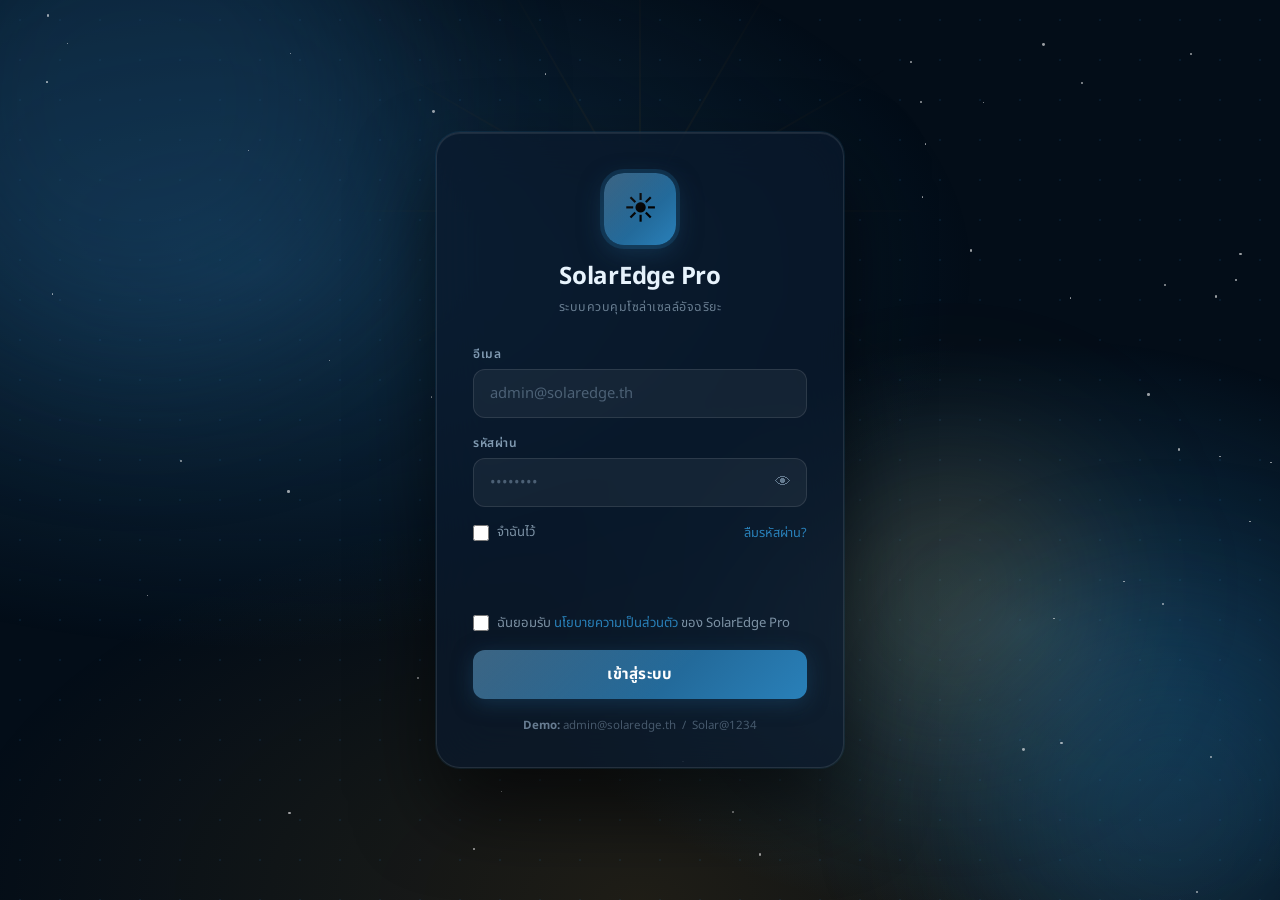
<file: login.html>
<!DOCTYPE html>
<html lang="th">
<head>
  <meta charset="UTF-8" />
  <meta name="viewport" content="width=device-width, initial-scale=1.0, maximum-scale=1.0" />
  <meta name="description" content="เข้าสู่ระบบ SolarEdge Pro — ระบบควบคุมโซล่าเซลล์อัจฉริยะ" />
  <title>เข้าสู่ระบบ — SolarEdge Pro</title>
  <link rel="preconnect" href="https://fonts.googleapis.com" />
  <link rel="preconnect" href="https://fonts.gstatic.com" crossorigin />
  <link href="https://fonts.googleapis.com/css2?family=Noto+Sans+Thai:wght@300;400;500;600;700&family=Inter:wght@300;400;500;600;700&display=swap" rel="stylesheet" />
  <style>
    /* ============================================================
       RESET & BASE
    ============================================================ */
    *, *::before, *::after { box-sizing: border-box; margin: 0; padding: 0; }

    :root {
      --primary:     #1A4A6E;
      --primary-h:   #15395a;
      --accent:      #2980B9;
      --accent-glow: rgba(41,128,185,.35);
      --success:     #27AE60;
      --danger:      #E74C3C;
      --warning:     #E67E22;
      --gold:        #F39C12;
      --font:        'Noto Sans Thai', 'Inter', sans-serif;
    }

    html, body {
      height: 100%;
      font-family: var(--font);
      -webkit-font-smoothing: antialiased;
    }

    body {
      min-height: 100vh;
      display: flex;
      align-items: center;
      justify-content: center;
      background: #030d18;
      overflow: hidden;
      position: relative;
    }

    /* ── Animated background ────────────────────────────── */
    .bg-canvas {
      position: fixed;
      inset: 0;
      z-index: 0;
      overflow: hidden;
    }

    .bg-canvas::before {
      content: '';
      position: absolute;
      inset: 0;
      background:
        radial-gradient(ellipse 80% 60% at 20% 30%, rgba(26,74,110,.55) 0%, transparent 70%),
        radial-gradient(ellipse 60% 50% at 80% 70%, rgba(41,128,185,.35) 0%, transparent 65%),
        radial-gradient(ellipse 100% 80% at 50% 100%, rgba(243,156,18,.12) 0%, transparent 55%);
    }

    .bg-orb {
      position: absolute;
      border-radius: 50%;
      filter: blur(80px);
      animation: orb-drift 12s ease-in-out infinite alternate;
    }

    .bg-orb-1 {
      width: 520px; height: 520px;
      background: rgba(26,74,110,.4);
      top: -160px; left: -120px;
      animation-delay: 0s;
    }

    .bg-orb-2 {
      width: 380px; height: 380px;
      background: rgba(41,128,185,.25);
      bottom: -100px; right: -80px;
      animation-delay: -4s;
    }

    .bg-orb-3 {
      width: 280px; height: 280px;
      background: rgba(243,156,18,.15);
      top: 50%; right: 15%;
      animation-delay: -8s;
    }

    @keyframes orb-drift {
      from { transform: translate(0, 0) scale(1); }
      to   { transform: translate(30px, -20px) scale(1.05); }
    }

    /* Grid dots */
    .bg-grid {
      position: absolute;
      inset: 0;
      background-image:
        radial-gradient(circle, rgba(41,128,185,.12) 1px, transparent 1px);
      background-size: 40px 40px;
    }

    /* ── Login card ─────────────────────────────────────── */
    .login-wrap {
      position: relative;
      z-index: 10;
      width: 100%;
      max-width: 440px;
      padding: 16px;
      animation: card-appear .6s cubic-bezier(.34,1.56,.64,1) both;
    }

    @keyframes card-appear {
      from { opacity: 0; transform: translateY(32px) scale(.96); }
      to   { opacity: 1; transform: translateY(0)    scale(1); }
    }

    .login-card {
      background: rgba(10, 25, 45, 0.72);
      backdrop-filter: blur(24px);
      -webkit-backdrop-filter: blur(24px);
      border: 1px solid rgba(255,255,255,.1);
      border-radius: 24px;
      padding: 40px 36px 32px;
      box-shadow:
        0 0 0 1px rgba(41,128,185,.12),
        0 40px 80px rgba(0,0,0,.6),
        inset 0 1px 0 rgba(255,255,255,.08);
    }

    @media (max-width: 480px) {
      .login-card { padding: 32px 24px 28px; border-radius: 20px; }
    }

    /* ── Logo ───────────────────────────────────────────── */
    .logo-section {
      text-align: center;
      margin-bottom: 28px;
    }

    .logo-icon {
      display: inline-flex;
      align-items: center;
      justify-content: center;
      width: 72px; height: 72px;
      background: linear-gradient(135deg, #1A4A6E, #2980B9);
      border-radius: 20px;
      font-size: 2rem;
      margin-bottom: 14px;
      box-shadow:
        0 0 0 4px rgba(41,128,185,.2),
        0 8px 24px rgba(26,74,110,.5);
      position: relative;
      overflow: hidden;
    }

    .logo-icon::after {
      content: '';
      position: absolute;
      inset: 0;
      background: linear-gradient(135deg, rgba(255,255,255,.15), transparent 60%);
      border-radius: inherit;
    }

    .logo-title {
      font-size: 1.5rem;
      font-weight: 700;
      color: #e8f4fd;
      letter-spacing: -.01em;
    }

    .logo-sub {
      font-size: .78rem;
      color: rgba(200,225,245,.5);
      margin-top: 3px;
      letter-spacing: .04em;
    }

    /* ── Form ───────────────────────────────────────────── */
    .form-group {
      margin-bottom: 16px;
    }

    .form-label {
      display: block;
      font-size: .75rem;
      font-weight: 600;
      color: rgba(180,210,235,.7);
      margin-bottom: 6px;
      letter-spacing: .05em;
      text-transform: uppercase;
    }

    .input-wrap {
      position: relative;
    }

    .form-input {
      width: 100%;
      padding: 12px 16px;
      border-radius: 12px;
      border: 1.5px solid rgba(255,255,255,.1);
      background: rgba(255,255,255,.05);
      color: #e8f4fd;
      font-size: .92rem;
      font-family: var(--font);
      transition: border-color .2s, box-shadow .2s, background .2s;
      outline: none;
    }

    .form-input::placeholder { color: rgba(180,210,235,.35); }

    .form-input:focus {
      border-color: var(--accent);
      background: rgba(41,128,185,.08);
      box-shadow: 0 0 0 3px var(--accent-glow);
    }

    .form-input.has-icon { padding-right: 44px; }

    .input-icon-btn {
      position: absolute;
      right: 12px;
      top: 50%;
      transform: translateY(-50%);
      background: none;
      border: none;
      cursor: pointer;
      color: rgba(180,210,235,.5);
      font-size: 1rem;
      padding: 4px;
      transition: color .2s;
      line-height: 1;
    }

    .input-icon-btn:hover { color: var(--accent); }

    /* ── Checkbox row ───────────────────────────────────── */
    .check-row {
      display: flex;
      align-items: center;
      gap: 8px;
      margin-bottom: 14px;
    }

    .check-row label {
      font-size: .82rem;
      color: rgba(200,225,245,.6);
      cursor: pointer;
      user-select: none;
      line-height: 1.3;
    }

    .check-row label a {
      color: var(--accent);
      text-decoration: none;
      transition: color .2s;
    }

    .check-row label a:hover { color: #5dade2; text-decoration: underline; }

    input[type="checkbox"] {
      width: 16px;
      height: 16px;
      accent-color: var(--accent);
      cursor: pointer;
      flex-shrink: 0;
      border-radius: 4px;
    }

    /* ── Forgot / Reset section ─────────────────────────── */
    .forgot-link-row {
      text-align: right;
      margin-bottom: 20px;
      margin-top: -8px;
    }

    .forgot-link {
      background: none;
      border: none;
      color: var(--accent);
      font-size: .8rem;
      font-family: var(--font);
      cursor: pointer;
      padding: 0;
      transition: color .2s;
    }

    .forgot-link:hover { color: #5dade2; text-decoration: underline; }

    .forgot-section {
      background: rgba(41,128,185,.07);
      border: 1px solid rgba(41,128,185,.2);
      border-radius: 14px;
      padding: 18px;
      margin-bottom: 18px;
      overflow: hidden;
      max-height: 0;
      opacity: 0;
      transition: max-height .4s ease, opacity .3s ease, padding .3s ease;
    }

    .forgot-section.open {
      max-height: 300px;
      opacity: 1;
    }

    .forgot-section h4 {
      font-size: .85rem;
      font-weight: 600;
      color: #7fb3d3;
      margin-bottom: 10px;
    }

    .forgot-section .form-input {
      margin-bottom: 10px;
    }

    .forgot-confirm {
      display: none;
      align-items: center;
      gap: 8px;
      font-size: .82rem;
      color: var(--success);
      margin-top: 6px;
    }

    .forgot-confirm.show { display: flex; }

    /* ── Login button ───────────────────────────────────── */
    .login-btn {
      width: 100%;
      padding: 13px;
      border-radius: 12px;
      border: none;
      background: linear-gradient(135deg, var(--primary), var(--accent));
      color: #fff;
      font-size: .95rem;
      font-weight: 700;
      font-family: var(--font);
      cursor: pointer;
      position: relative;
      overflow: hidden;
      transition: transform .15s, box-shadow .2s;
      box-shadow: 0 4px 20px rgba(26,74,110,.5);
      letter-spacing: .02em;
      margin-bottom: 18px;
    }

    .login-btn::before {
      content: '';
      position: absolute;
      inset: 0;
      background: linear-gradient(135deg, rgba(255,255,255,.15), transparent 60%);
    }

    .login-btn:hover:not(:disabled) {
      transform: translateY(-2px);
      box-shadow: 0 8px 28px rgba(26,74,110,.65);
    }

    .login-btn:active:not(:disabled) { transform: translateY(0); }

    .login-btn:disabled {
      opacity: .7;
      cursor: not-allowed;
      transform: none;
    }

    /* spinner */
    .btn-spinner {
      display: none;
      width: 18px;
      height: 18px;
      border: 2.5px solid rgba(255,255,255,.3);
      border-top-color: #fff;
      border-radius: 50%;
      animation: spin .7s linear infinite;
      margin: 0 auto;
    }

    .btn-text { display: block; }

    .login-btn.loading .btn-text   { display: none; }
    .login-btn.loading .btn-spinner { display: block; }

    @keyframes spin { to { transform: rotate(360deg); } }

    /* ── Error message ──────────────────────────────────── */
    .login-error {
      display: none;
      align-items: center;
      gap: 8px;
      padding: 10px 14px;
      background: rgba(231,76,60,.12);
      border: 1px solid rgba(231,76,60,.3);
      border-radius: 10px;
      color: #e74c3c;
      font-size: .83rem;
      margin-bottom: 14px;
      animation: shake .35s ease;
    }

    .login-error.show { display: flex; }

    @keyframes shake {
      0%,100% { transform: translateX(0); }
      25%      { transform: translateX(-6px); }
      75%      { transform: translateX(6px); }
    }

    /* ── Demo hint ──────────────────────────────────────── */
    .demo-hint {
      text-align: center;
      font-size: .72rem;
      color: rgba(180,210,235,.35);
      line-height: 1.6;
    }

    .demo-hint strong { color: rgba(180,210,235,.55); }

    /* ── Privacy policy modal ───────────────────────────── */
    .pp-overlay {
      position: fixed;
      inset: 0;
      z-index: 2000;
      display: flex;
      align-items: center;
      justify-content: center;
      background: rgba(0,0,0,.7);
      backdrop-filter: blur(6px);
      padding: 16px;
      opacity: 0;
      pointer-events: none;
      transition: opacity .25s;
    }

    .pp-overlay.open {
      opacity: 1;
      pointer-events: all;
    }

    .pp-card {
      background: #0d1e30;
      border: 1px solid rgba(255,255,255,.1);
      border-radius: 20px;
      max-width: 500px;
      width: 100%;
      max-height: 80vh;
      display: flex;
      flex-direction: column;
      box-shadow: 0 40px 80px rgba(0,0,0,.7);
      animation: card-appear .35s ease;
    }

    .pp-header {
      display: flex;
      align-items: center;
      justify-content: space-between;
      padding: 20px 24px 16px;
      border-bottom: 1px solid rgba(255,255,255,.07);
    }

    .pp-header h3 {
      font-size: 1rem;
      font-weight: 700;
      color: #e8f4fd;
    }

    .pp-close {
      background: none;
      border: none;
      color: rgba(180,210,235,.5);
      font-size: 1.1rem;
      cursor: pointer;
      padding: 4px 8px;
      border-radius: 8px;
      transition: background .2s, color .2s;
    }

    .pp-close:hover { background: rgba(231,76,60,.15); color: #e74c3c; }

    .pp-body {
      overflow-y: auto;
      padding: 20px 24px;
      scrollbar-width: thin;
      scrollbar-color: rgba(255,255,255,.12) transparent;
    }

    .pp-body::-webkit-scrollbar { width: 5px; }
    .pp-body::-webkit-scrollbar-thumb { background: rgba(255,255,255,.12); border-radius: 4px; }

    .pp-body h4 {
      font-size: .85rem;
      font-weight: 700;
      color: var(--accent);
      margin-bottom: 6px;
      margin-top: 16px;
    }

    .pp-body h4:first-child { margin-top: 0; }

    .pp-body p {
      font-size: .8rem;
      color: rgba(200,225,245,.65);
      line-height: 1.7;
    }

    .pp-footer {
      padding: 14px 24px;
      border-top: 1px solid rgba(255,255,255,.07);
    }

    .pp-accept-btn {
      width: 100%;
      padding: 10px;
      border-radius: 10px;
      border: none;
      background: var(--primary);
      color: #fff;
      font-size: .88rem;
      font-weight: 600;
      font-family: var(--font);
      cursor: pointer;
      transition: background .2s;
    }

    .pp-accept-btn:hover { background: var(--primary-h); }

    /* ── Particle stars ─────────────────────────────────── */
    .stars {
      position: fixed;
      inset: 0;
      z-index: 1;
      pointer-events: none;
    }

    .star {
      position: absolute;
      border-radius: 50%;
      background: rgba(255,255,255,.6);
      animation: twinkle var(--d, 3s) ease-in-out infinite var(--del, 0s) alternate;
    }

    @keyframes twinkle {
      from { opacity: 0; transform: scale(.5); }
      to   { opacity: 1; transform: scale(1.2); }
    }

    /* ── Floating solar rays ────────────────────────────── */
    .solar-rays {
      position: fixed;
      top: -10%;
      left: 50%;
      transform: translateX(-50%);
      width: 600px;
      height: 600px;
      pointer-events: none;
      z-index: 1;
      opacity: .06;
    }

    .solar-ray {
      position: absolute;
      top: 50%;
      left: 50%;
      width: 50%;
      height: 2px;
      background: linear-gradient(to right, var(--gold), transparent);
      transform-origin: left center;
      animation: ray-spin 24s linear infinite;
    }

    @keyframes ray-spin { to { transform: rotate(360deg); } }
  </style>
</head>
<body>

  <!-- Background -->
  <div class="bg-canvas">
    <div class="bg-grid"></div>
    <div class="bg-orb bg-orb-1"></div>
    <div class="bg-orb bg-orb-2"></div>
    <div class="bg-orb bg-orb-3"></div>
  </div>

  <!-- Stars -->
  <div class="stars" id="stars-container"></div>

  <!-- Solar rays -->
  <div class="solar-rays" id="solar-rays"></div>

  <!-- ══════════════════════════════════════
       PRIVACY POLICY MODAL
  ══════════════════════════════════════ -->
  <div id="pp-overlay" class="pp-overlay" role="dialog" aria-modal="true" aria-labelledby="pp-title">
    <div class="pp-card">
      <div class="pp-header">
        <h3 id="pp-title">🛡️ นโยบายความเป็นส่วนตัว</h3>
        <button class="pp-close" id="pp-close-btn" aria-label="ปิด">✕</button>
      </div>
      <div class="pp-body">
        <h4>1. ข้อมูลที่เราเก็บรวบรวม</h4>
        <p>SolarEdge Pro เก็บรวบรวมข้อมูลที่จำเป็นสำหรับการให้บริการเท่านั้น ได้แก่ ชื่อผู้ใช้ อีเมล หมายเลขโทรศัพท์ และข้อมูลการใช้งานระบบโซล่าเซลล์ ข้อมูลทั้งหมดถูกเก็บอย่างปลอดภัยบนเซิร์ฟเวอร์ที่ผ่านการรับรอง ISO 27001</p>

        <h4>2. วัตถุประสงค์ในการใช้ข้อมูล</h4>
        <p>ข้อมูลของท่านถูกใช้เพื่อ: ให้บริการระบบควบคุมและติดตามพลังงาน, ส่งการแจ้งเตือนสำคัญเกี่ยวกับระบบ, วิเคราะห์ประสิทธิภาพแผงโซล่าเซลล์, และปรับปรุงคุณภาพบริการอย่างต่อเนื่อง</p>

        <h4>3. การแบ่งปันข้อมูล</h4>
        <p>เราไม่ขายหรือแบ่งปันข้อมูลส่วนบุคคลของท่านกับบุคคลภายนอก ยกเว้นในกรณีที่ได้รับความยินยอมจากท่าน หรือตามที่กฎหมายกำหนด การแบ่งปันข้อมูลกับคู่ค้าทางธุรกิจจะกระทำภายใต้ข้อตกลงการรักษาความลับที่เข้มงวด</p>

        <h4>4. การรักษาความปลอดภัย</h4>
        <p>ระบบใช้การเข้ารหัส AES-256 สำหรับข้อมูลที่จัดเก็บ และ TLS 1.3 สำหรับการส่งข้อมูล มีการตรวจสอบความปลอดภัยโดยผู้เชี่ยวชาญภายนอกทุก 6 เดือน และระบบ 2FA สำหรับบัญชีผู้ดูแล</p>

        <h4>5. สิทธิ์ของท่าน</h4>
        <p>ท่านมีสิทธิ์เข้าถึง แก้ไข หรือลบข้อมูลส่วนบุคคลของตนเองได้ตลอดเวลา ผ่านหน้าโปรไฟล์ในระบบ หรือติดต่อทีมสนับสนุนที่ privacy@solaredge.th ภายใน 30 วันทำการ</p>

        <h4>6. การใช้ Cookie และ LocalStorage</h4>
        <p>ระบบใช้ localStorage เพื่อจัดเก็บข้อมูลเซสชันและการตั้งค่าผู้ใช้บนเบราว์เซอร์ของท่าน ข้อมูลนี้ไม่ถูกส่งไปยังเซิร์ฟเวอร์ภายนอก และท่านสามารถล้างข้อมูลได้ตลอดเวลาผ่านการออกจากระบบ</p>
      </div>
      <div class="pp-footer">
        <button class="pp-accept-btn" id="pp-accept-btn">รับทราบและยอมรับ</button>
      </div>
    </div>
  </div>

  <!-- ══════════════════════════════════════
       LOGIN CARD
  ══════════════════════════════════════ -->
  <div class="login-wrap">
    <div class="login-card">

      <!-- Logo -->
      <div class="logo-section">
        <div class="logo-icon">☀️</div>
        <div class="logo-title">SolarEdge Pro</div>
        <div class="logo-sub">ระบบควบคุมโซล่าเซลล์อัจฉริยะ</div>
      </div>

      <!-- Error -->
      <div class="login-error" id="login-error" role="alert">
        <span>⚠️</span>
        <span id="login-error-msg">อีเมลหรือรหัสผ่านไม่ถูกต้อง</span>
      </div>

      <!-- Email -->
      <div class="form-group">
        <label class="form-label" for="email-input">อีเมล</label>
        <div class="input-wrap">
          <input
            id="email-input"
            type="email"
            class="form-input"
            placeholder="admin@solaredge.th"
            autocomplete="email"
            inputmode="email"
          />
        </div>
      </div>

      <!-- Password -->
      <div class="form-group">
        <label class="form-label" for="password-input">รหัสผ่าน</label>
        <div class="input-wrap">
          <input
            id="password-input"
            type="password"
            class="form-input has-icon"
            placeholder="••••••••"
            autocomplete="current-password"
          />
          <button class="input-icon-btn" id="pw-toggle-btn" type="button" aria-label="แสดง/ซ่อนรหัสผ่าน">👁</button>
        </div>
      </div>

      <!-- Row: Remember me + Forgot -->
      <div style="display:flex; align-items:center; justify-content:space-between; margin-bottom:16px; flex-wrap:wrap; gap:6px;">
        <div class="check-row" style="margin:0;">
          <input type="checkbox" id="remember-me" />
          <label for="remember-me">จำฉันไว้</label>
        </div>
        <button class="forgot-link" id="forgot-btn" type="button">ลืมรหัสผ่าน?</button>
      </div>

      <!-- Forgot Password Section (inline) -->
      <div class="forgot-section" id="forgot-section">
        <h4>🔑 รีเซ็ตรหัสผ่าน</h4>
        <input
          type="email"
          class="form-input"
          id="forgot-email"
          placeholder="กรอกอีเมลของคุณ"
          inputmode="email"
        />
        <button class="login-btn" id="reset-send-btn" type="button" style="margin-bottom:0; padding:10px;">
          <span class="btn-text">📨 ส่งลิงก์รีเซ็ต</span>
          <div class="btn-spinner"></div>
        </button>
        <div class="forgot-confirm" id="forgot-confirm">
          <span>✅</span>
          <span>ส่งลิงก์รีเซ็ตไปยังอีเมลของคุณแล้ว กรุณาตรวจสอบกล่องจดหมาย</span>
        </div>
      </div>

      <!-- Privacy checkbox -->
      <div class="check-row" style="margin-bottom:18px;">
        <input type="checkbox" id="privacy-accept" />
        <label for="privacy-accept">
          ฉันยอมรับ
          <a href="#" id="privacy-link">นโยบายความเป็นส่วนตัว</a>
          ของ SolarEdge Pro
        </label>
      </div>

      <!-- Login button -->
      <button class="login-btn" id="login-btn" type="button">
        <span class="btn-text">เข้าสู่ระบบ</span>
        <div class="btn-spinner"></div>
      </button>

      <!-- Demo hint -->
      <p class="demo-hint">
        <strong>Demo:</strong> admin@solaredge.th &nbsp;/&nbsp; Solar@1234
      </p>

    </div>
  </div>

  <script>
    /* ============================================================
       BACKGROUND FX
    ============================================================ */
    // Stars
    (function() {
      const container = document.getElementById('stars-container');
      for (let i = 0; i < 60; i++) {
        const s = document.createElement('div');
        s.className = 'star';
        const size = Math.random() * 2 + 1;
        s.style.cssText = `
          width:${size}px; height:${size}px;
          top:${Math.random()*100}%;
          left:${Math.random()*100}%;
          --d:${(Math.random()*3+2).toFixed(1)}s;
          --del:${-(Math.random()*4).toFixed(1)}s;
        `;
        container.appendChild(s);
      }
    })();

    // Solar rays
    (function() {
      const wrap = document.getElementById('solar-rays');
      for (let i = 0; i < 12; i++) {
        const r = document.createElement('div');
        r.className = 'solar-ray';
        r.style.transform = `rotate(${i * 30}deg)`;
        r.style.animationDelay = `${-i * 2}s`;
        wrap.appendChild(r);
      }
    })();

    /* ============================================================
       AUTH CHECK — already logged in → redirect
    ============================================================ */
    (function() {
      if (localStorage.getItem('solar_auth')) {
        window.location.href = 'index.html';
      }
    })();

    /* ============================================================
       ELEMENTS
    ============================================================ */
    const emailInput    = document.getElementById('email-input');
    const passwordInput = document.getElementById('password-input');
    const pwToggleBtn   = document.getElementById('pw-toggle-btn');
    const rememberMe    = document.getElementById('remember-me');
    const privacyAccept = document.getElementById('privacy-accept');
    const privacyLink   = document.getElementById('privacy-link');
    const loginBtn      = document.getElementById('login-btn');
    const loginError    = document.getElementById('login-error');
    const loginErrorMsg = document.getElementById('login-error-msg');
    const forgotBtn     = document.getElementById('forgot-btn');
    const forgotSection = document.getElementById('forgot-section');
    const forgotEmail   = document.getElementById('forgot-email');
    const resetSendBtn  = document.getElementById('reset-send-btn');
    const forgotConfirm = document.getElementById('forgot-confirm');
    const ppOverlay     = document.getElementById('pp-overlay');
    const ppCloseBtn    = document.getElementById('pp-close-btn');
    const ppAcceptBtn   = document.getElementById('pp-accept-btn');

    /* ============================================================
       PRE-FILL remembered email
    ============================================================ */
    (function() {
      const savedEmail = localStorage.getItem('solar_remember_email');
      if (savedEmail) {
        emailInput.value = savedEmail;
        rememberMe.checked = true;
      }
    })();

    /* ============================================================
       SHOW / HIDE PASSWORD
    ============================================================ */
    pwToggleBtn.addEventListener('click', () => {
      const isText = passwordInput.type === 'text';
      passwordInput.type = isText ? 'password' : 'text';
      pwToggleBtn.textContent = isText ? '👁' : '🙈';
    });

    /* ============================================================
       FORGOT PASSWORD TOGGLE
    ============================================================ */
    let forgotOpen = false;
    forgotBtn.addEventListener('click', () => {
      forgotOpen = !forgotOpen;
      forgotSection.classList.toggle('open', forgotOpen);
      forgotBtn.textContent = forgotOpen ? 'กลับเข้าสู่ระบบ' : 'ลืมรหัสผ่าน?';
    });

    /* ============================================================
       SEND RESET LINK
    ============================================================ */
    resetSendBtn.addEventListener('click', () => {
      const email = forgotEmail.value.trim();
      if (!email || !email.includes('@')) {
        forgotEmail.style.borderColor = '#e74c3c';
        forgotEmail.style.boxShadow = '0 0 0 3px rgba(231,76,60,.2)';
        return;
      }
      forgotEmail.style.borderColor = '';
      forgotEmail.style.boxShadow = '';
      resetSendBtn.classList.add('loading');
      resetSendBtn.disabled = true;

      setTimeout(() => {
        resetSendBtn.classList.remove('loading');
        resetSendBtn.disabled = false;
        forgotConfirm.classList.add('show');
        resetSendBtn.style.display = 'none';
      }, 1800);
    });

    /* ============================================================
       PRIVACY POLICY MODAL
    ============================================================ */
    privacyLink.addEventListener('click', (e) => {
      e.preventDefault();
      ppOverlay.classList.add('open');
    });

    ppCloseBtn.addEventListener('click', () => ppOverlay.classList.remove('open'));

    ppAcceptBtn.addEventListener('click', () => {
      ppOverlay.classList.remove('open');
      privacyAccept.checked = true;
    });

    ppOverlay.addEventListener('click', (e) => {
      if (e.target === ppOverlay) ppOverlay.classList.remove('open');
    });

    /* ============================================================
       LOGIN LOGIC
    ============================================================ */
    const VALID_EMAIL    = 'admin@solaredge.th';
    const VALID_PASSWORD = 'Solar@1234';

    function showError(msg) {
      loginErrorMsg.textContent = msg;
      loginError.classList.add('show');
      // re-trigger animation
      loginError.style.animation = 'none';
      loginError.offsetHeight; // reflow
      loginError.style.animation = '';
    }

    function hideError() {
      loginError.classList.remove('show');
    }

    function doLogin() {
      hideError();

      const email    = emailInput.value.trim();
      const password = passwordInput.value;

      // Validate fields
      if (!email) {
        showError('กรุณากรอกอีเมล');
        emailInput.focus();
        return;
      }

      if (!password) {
        showError('กรุณากรอกรหัสผ่าน');
        passwordInput.focus();
        return;
      }

      if (!privacyAccept.checked) {
        showError('กรุณายอมรับนโยบายความเป็นส่วนตัวก่อนเข้าสู่ระบบ');
        return;
      }

      // Start loading
      loginBtn.classList.add('loading');
      loginBtn.disabled = true;

      setTimeout(() => {
        if (email === VALID_EMAIL && password === VALID_PASSWORD) {
          // Save auth
          localStorage.setItem('solar_auth', JSON.stringify({
            email: email,
            loggedInAt: new Date().toISOString(),
          }));

          // Save user data
          const existingUser = localStorage.getItem('solar_user');
          if (!existingUser) {
            localStorage.setItem('solar_user', JSON.stringify({
              name:  'Admin',
              email: 'admin@solaredge.th',
              role:  'ผู้ดูแลระบบ',
              phone: '081-234-5678',
            }));
          }

          // Remember email
          if (rememberMe.checked) {
            localStorage.setItem('solar_remember_email', email);
          } else {
            localStorage.removeItem('solar_remember_email');
          }

          // Redirect
          window.location.href = 'index.html';
        } else {
          loginBtn.classList.remove('loading');
          loginBtn.disabled = false;
          showError('อีเมลหรือรหัสผ่านไม่ถูกต้อง กรุณาลองใหม่อีกครั้ง');
          passwordInput.value = '';
          passwordInput.focus();
        }
      }, 1600);
    }

    loginBtn.addEventListener('click', doLogin);

    // Allow Enter key
    [emailInput, passwordInput].forEach(el => {
      el.addEventListener('keydown', (e) => {
        if (e.key === 'Enter') doLogin();
      });
    });

    // Hide error on input
    [emailInput, passwordInput].forEach(el => {
      el.addEventListener('input', hideError);
    });
  </script>
</body>
</html>
</file>
